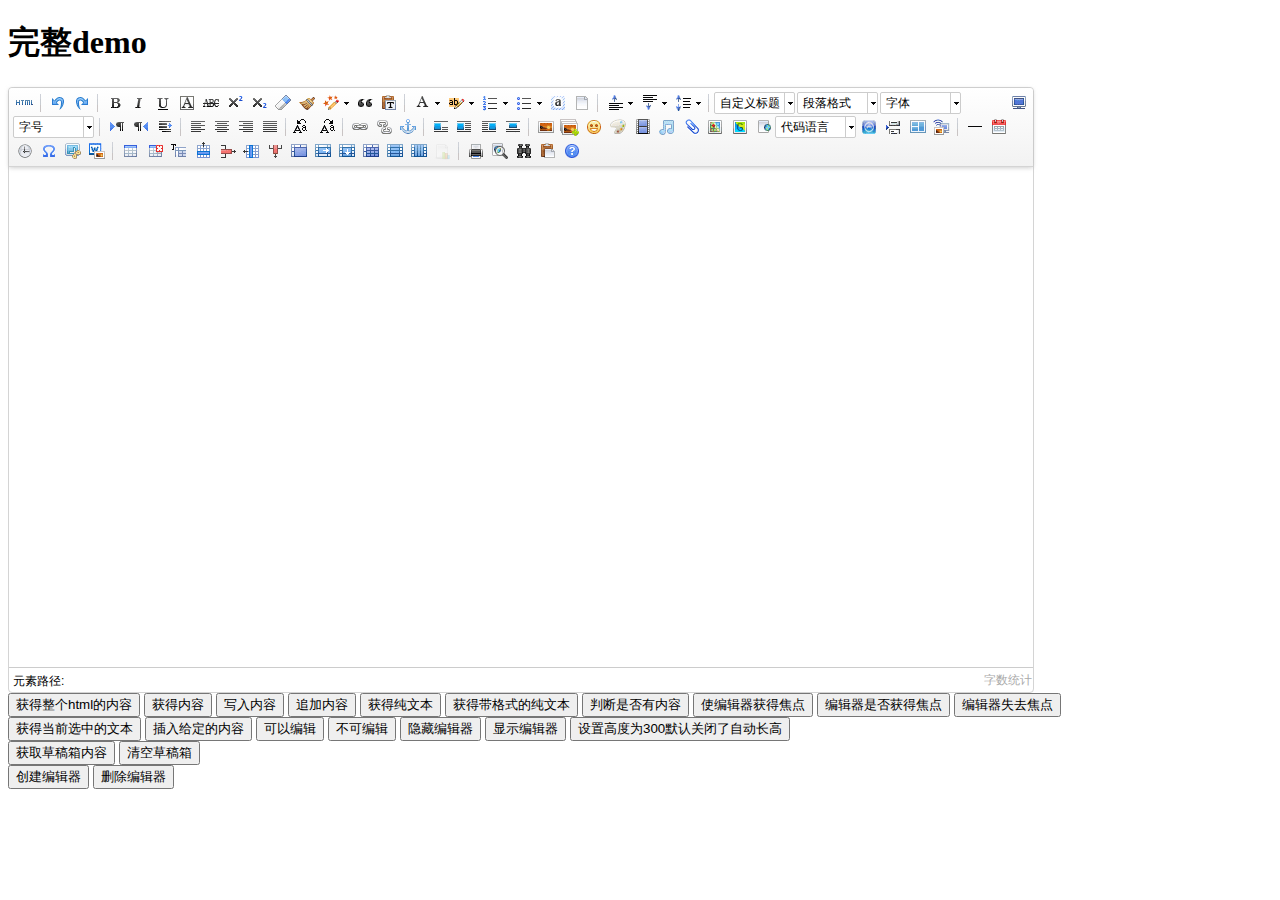
<file: aviationprediction/WebRoot/editor/index.html>
<!DOCTYPE HTML PUBLIC "-//W3C//DTD HTML 4.01 Transitional//EN"
        "http://www.w3.org/TR/html4/loose.dtd">
<html>
<head>
    <title>完整demo</title>
    <meta http-equiv="Content-Type" content="text/html;charset=utf-8"/>
    <script type="text/javascript" charset="utf-8" src="ueditor.config.js"></script>
    <script type="text/javascript" charset="utf-8" src="ueditor.all.min.js"> </script>
    <!--建议手动加在语言，避免在ie下有时因为加载语言失败导致编辑器加载失败-->
    <!--这里加载的语言文件会覆盖你在配置项目里添加的语言类型，比如你在配置项目里配置的是英文，这里加载的中文，那最后就是中文-->
    <script type="text/javascript" charset="utf-8" src="lang/zh-cn/zh-cn.js"></script>

    <style type="text/css">
        div{
            width:100%;
        }
    </style>
</head>
<body>
<div>
    <h1>完整demo</h1>
    <script id="editor" type="text/plain" style="width:1024px;height:500px;"></script>
</div>
<div id="btns">
    <div>
        <button onclick="getAllHtml()">获得整个html的内容</button>
        <button onclick="getContent()">获得内容</button>
        <button onclick="setContent()">写入内容</button>
        <button onclick="setContent(true)">追加内容</button>
        <button onclick="getContentTxt()">获得纯文本</button>
        <button onclick="getPlainTxt()">获得带格式的纯文本</button>
        <button onclick="hasContent()">判断是否有内容</button>
        <button onclick="setFocus()">使编辑器获得焦点</button>
        <button onmousedown="isFocus(event)">编辑器是否获得焦点</button>
        <button onmousedown="setblur(event)" >编辑器失去焦点</button>

    </div>
    <div>
        <button onclick="getText()">获得当前选中的文本</button>
        <button onclick="insertHtml()">插入给定的内容</button>
        <button id="enable" onclick="setEnabled()">可以编辑</button>
        <button onclick="setDisabled()">不可编辑</button>
        <button onclick=" UE.getEditor('editor').setHide()">隐藏编辑器</button>
        <button onclick=" UE.getEditor('editor').setShow()">显示编辑器</button>
        <button onclick=" UE.getEditor('editor').setHeight(300)">设置高度为300默认关闭了自动长高</button>
    </div>

    <div>
        <button onclick="getLocalData()" >获取草稿箱内容</button>
        <button onclick="clearLocalData()" >清空草稿箱</button>
    </div>

</div>
<div>
    <button onclick="createEditor()">
    创建编辑器</button>
    <button onclick="deleteEditor()">
    删除编辑器</button>
</div>

<script type="text/javascript">

    //实例化编辑器
    //建议使用工厂方法getEditor创建和引用编辑器实例，如果在某个闭包下引用该编辑器，直接调用UE.getEditor('editor')就能拿到相关的实例
    var ue = UE.getEditor('editor');


    function isFocus(e){
        alert(UE.getEditor('editor').isFocus());
        UE.dom.domUtils.preventDefault(e)
    }
    function setblur(e){
        UE.getEditor('editor').blur();
        UE.dom.domUtils.preventDefault(e)
    }
    function insertHtml() {
        var value = prompt('插入html代码', '');
        UE.getEditor('editor').execCommand('insertHtml', value)
    }
    function createEditor() {
        enableBtn();
        UE.getEditor('editor');
    }
    function getAllHtml() {
        alert(UE.getEditor('editor').getAllHtml())
    }
    function getContent() {
        var arr = [];
        arr.push("使用editor.getContent()方法可以获得编辑器的内容");
        arr.push("内容为：");
        arr.push(UE.getEditor('editor').getContent());
        alert(arr.join("\n"));
    }
    function getPlainTxt() {
        var arr = [];
        arr.push("使用editor.getPlainTxt()方法可以获得编辑器的带格式的纯文本内容");
        arr.push("内容为：");
        arr.push(UE.getEditor('editor').getPlainTxt());
        alert(arr.join('\n'))
    }
    function setContent(isAppendTo) {
        var arr = [];
        arr.push("使用editor.setContent('欢迎使用ueditor')方法可以设置编辑器的内容");
        UE.getEditor('editor').setContent('欢迎使用ueditor', isAppendTo);
        alert(arr.join("\n"));
    }
    function setDisabled() {
        UE.getEditor('editor').setDisabled('fullscreen');
        disableBtn("enable");
    }

    function setEnabled() {
        UE.getEditor('editor').setEnabled();
        enableBtn();
    }

    function getText() {
        //当你点击按钮时编辑区域已经失去了焦点，如果直接用getText将不会得到内容，所以要在选回来，然后取得内容
        var range = UE.getEditor('editor').selection.getRange();
        range.select();
        var txt = UE.getEditor('editor').selection.getText();
        alert(txt)
    }

    function getContentTxt() {
        var arr = [];
        arr.push("使用editor.getContentTxt()方法可以获得编辑器的纯文本内容");
        arr.push("编辑器的纯文本内容为：");
        arr.push(UE.getEditor('editor').getContentTxt());
        alert(arr.join("\n"));
    }
    function hasContent() {
        var arr = [];
        arr.push("使用editor.hasContents()方法判断编辑器里是否有内容");
        arr.push("判断结果为：");
        arr.push(UE.getEditor('editor').hasContents());
        alert(arr.join("\n"));
    }
    function setFocus() {
        UE.getEditor('editor').focus();
    }
    function deleteEditor() {
        disableBtn();
        UE.getEditor('editor').destroy();
    }
    function disableBtn(str) {
        var div = document.getElementById('btns');
        var btns = UE.dom.domUtils.getElementsByTagName(div, "button");
        for (var i = 0, btn; btn = btns[i++];) {
            if (btn.id == str) {
                UE.dom.domUtils.removeAttributes(btn, ["disabled"]);
            } else {
                btn.setAttribute("disabled", "true");
            }
        }
    }
    function enableBtn() {
        var div = document.getElementById('btns');
        var btns = UE.dom.domUtils.getElementsByTagName(div, "button");
        for (var i = 0, btn; btn = btns[i++];) {
            UE.dom.domUtils.removeAttributes(btn, ["disabled"]);
        }
    }

    function getLocalData () {
        alert(UE.getEditor('editor').execCommand( "getlocaldata" ));
    }

    function clearLocalData () {
        UE.getEditor('editor').execCommand( "clearlocaldata" );
        alert("已清空草稿箱")
    }
</script>
</body>
</html>
</file>
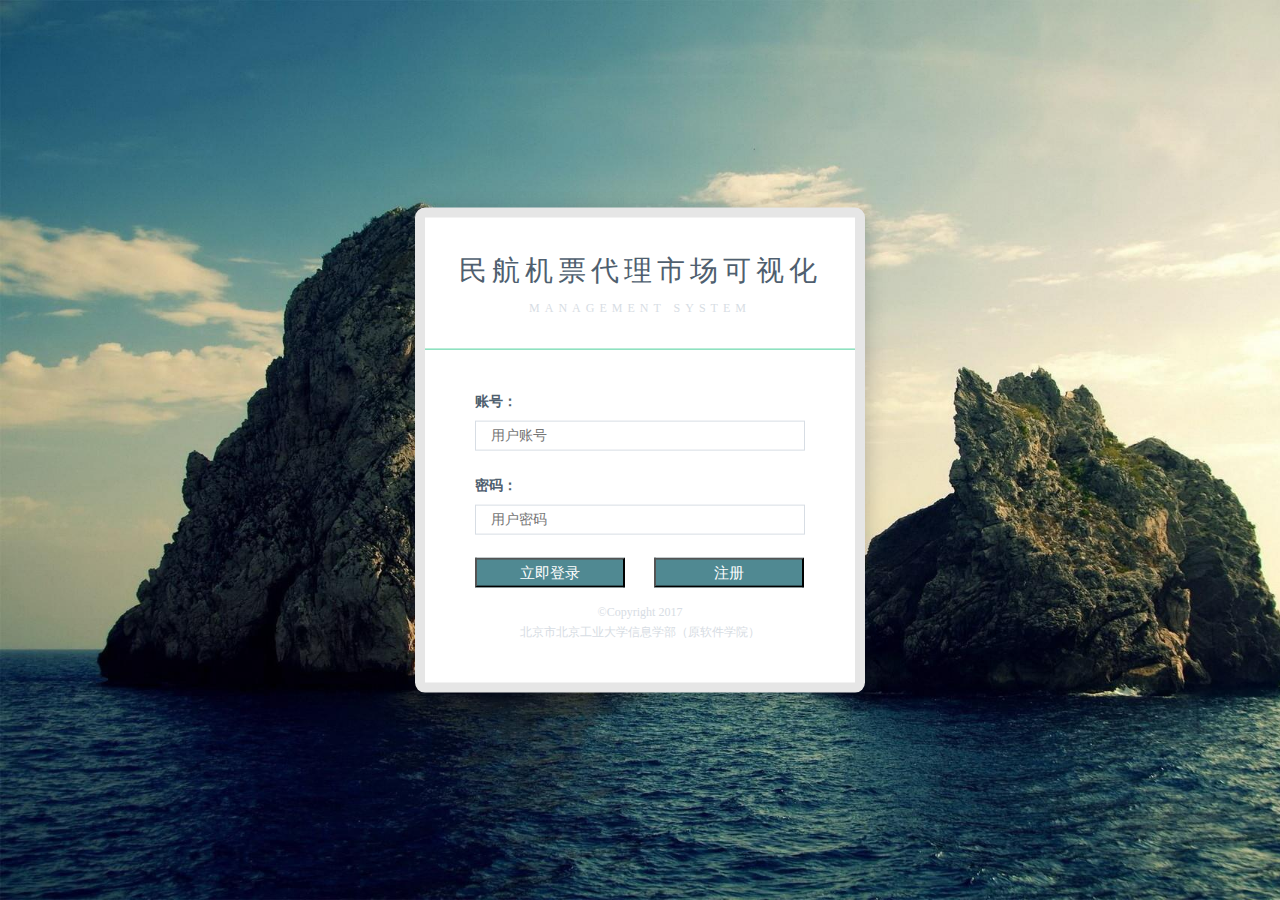
<file: aviationprediction/WebRoot/login.html>
<!DOCTYPE html>
<html>
<head>
	<meta charset="utf-8"/>
	<title>民航机票代理市场可视化</title>
	<meta name="keywords"  content="设置关键词..." />
	<meta name="description" content="设置描述..." />
	<meta name="renderer" content="webkit">
	<meta http-equiv="X-UA-Compatible" content="IE=edge, chrome=1">
	<meta name="apple-mobile-web-app-capable" content="yes">
	<meta name='apple-touch-fullscreen' content='yes'>
	<meta name="apple-mobile-web-app-status-bar-style" content="black">
	<meta name="format-detection" content="telephone=no">
	<meta name="format-detection" content="address=no">
	<link rel="icon" href="images/icon/favicon.ico" type="image/x-icon">
	<link rel="stylesheet" type="text/css" href="css/style.css" />
	<script src="javascript/jquery.js"></script>
	<script src="javascript/public.js"></script>
	<script src="javascript/plug-ins/customScrollbar.min.js"></script>
	<!-- <script src="javascript/pages/login.js"></script> -->
</head>
<body style="background-image: url(images/3.jpg);background-size: cover;background-repeat: no-repeat;">

	<section class="login-contain">
		<header>
			<h1>民航机票代理市场可视化</h1>
			<p>management system</p>
		</header>
		<div class="form-content">
			<ul>
				<li>
					<div class="form-group">
						<label class="control-label">账号：</label>
						<input type="text" placeholder="用户账号" class="form-control " id="username"/>
					</div>
				</li>
				<li>
					<div class="form-group">
						<label class="control-label">密码：</label>
						<input type="password" placeholder="用户密码" class="form-control" id="password"/>
					</div>
				</li>
				<li>
					<button class="lbtn" id="entry" onclick="login()">立即登录</button>
					<button class="rbtn" id="entry" onclick="window.location.href='register.html'"">注册</button>
				</li>
				<li>
					<p class="btm-info">©Copyright 2017 <a href="#" target="_blank" title="DeathGhost"></a></p>
					<address class="btm-info">北京市北京工业大学信息学部（原软件学院）</address>
				</li>
			</ul>
		</div>
	</section>
	<script type="text/javascript">
		function login(){
			var username=$("#username").val();
			var upassword=$("#password").val();
			var params={"username":username,"upassword":upassword};
			$.ajax({
				type:"POST",
				url:"login.action",
				dataType:"json",
				contentType:"application/json",
				data:JSON.stringify(params),
				success:function(data){
					if(data.state=="success"){
						location.href=data.url;
					}
					if(data.state=="error"){
						alert("用户名和密码不正确");
					}
					
				}
				
			});
		}
	</script>

</body>
</html>
</file>
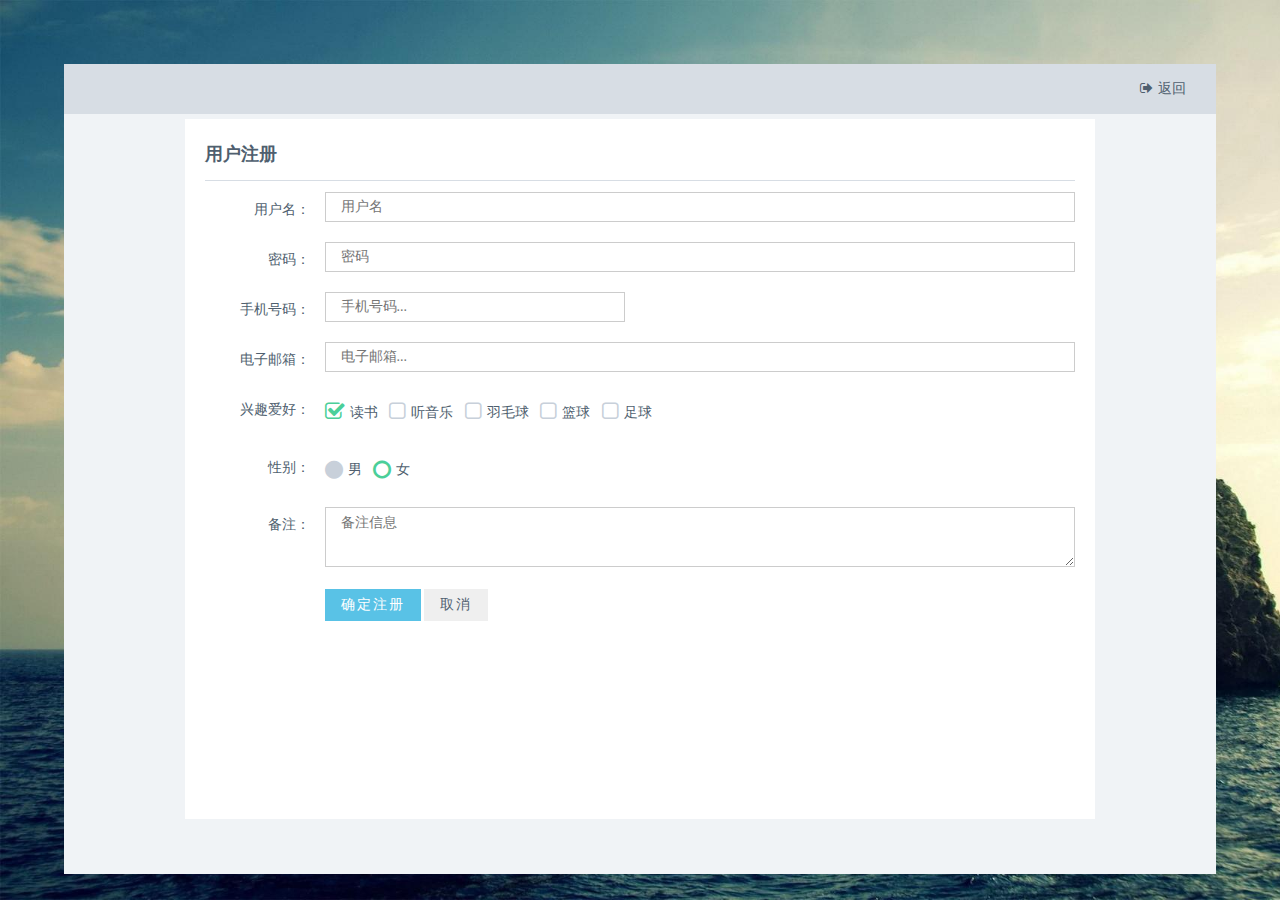
<file: aviationprediction/WebRoot/register.html>
<!DOCTYPE html>
<html>
<head>
	<meta charset="utf-8"/>
	<title>民航机票代理市场可视化</title>
	<meta name="keywords"  content="设置关键词..." />
	<meta name="description" content="设置描述..." />
	<meta name="renderer" content="webkit">
	<meta http-equiv="X-UA-Compatible" content="IE=edge, chrome=1">
	<link rel="icon" href="images/icon/favicon.ico" type="image/x-icon">
	<link rel="stylesheet" type="text/css" href="css/style.css" />
	<script src="javascript/jquery.min.js"></script>
	<script src="javascript/plug-ins/customScrollbar.min.js"></script>
	<script src="javascript/plug-ins/echarts.min.js"></script>
	<script src="javascript/plug-ins/layerUi/layer.js"></script>
	<script src="editor/ueditor.config.js"></script>
	<script src="editor/ueditor.all.js"></script>
	<script src="javascript/plug-ins/pagination.js"></script>
	<script src="javascript/public.js"></script>
</head>
<body style="background-image: url(images/3.jpg);background-size: cover;background-repeat: no-repeat;">
	<div class="main-wrap1">
	
	<div class="content-wrap">
		<header class="top-hd">
			<div class="hd-rt">
				<ul>
					
					<li>
						<a href="javascript:void(0)" id="JsSignOut"><i class="icon-signout"></i>返回</a>
					</li>
				</ul>
			</div>
		</header>
		<main class="main-cont1 content1 mCustomScrollbar1">
			<div class="page-wrap1">
				<!--开始::内容-->
				<section class="page-hd">
					<header>
						<h2 class="title">用户注册</h2>
					</header>
					<hr>
				</section>
				<div class="form-group-col-2">
					<div class="form-label">用户名：</div>
					<div class="form-cont">
						<input type="text" placeholder="用户名" class="form-control form-boxed" id="username">
					</div>
				</div>
				<div class="form-group-col-2">
					<div class="form-label">密码：</div>
					<div class="form-cont">
						<input type="password" placeholder="密码" class="form-control form-boxed" id="password">
					</div>
				</div>
				<div class="form-group-col-2">
					<div class="form-label">手机号码：</div>
					<div class="form-cont">
						<input type="tel" placeholder="手机号码..." id="telephone" class="form-control form-boxed" style="width:300px;">
					</div>
				</div>
				<div class="form-group-col-2">
					<div class="form-label">电子邮箱：</div>
					<div class="form-cont">
						<input type="email" id="email" placeholder="电子邮箱..." class="form-control form-boxed">
					</div>		
				</div>
				
				<div class="form-group-col-2">
					<div class="form-label">兴趣爱好：</div>
					<div class="form-cont">
						<label class="check-box">
							<input type="checkbox" value="读书" checked="checked" name="hobby"/>
							<span>读书</span>
						</label>
						<label class="check-box">
							<input type="checkbox" name="hobby" value="听音乐"/>
							<span>听音乐</span>
						</label>
						<label class="check-box">
							<input type="checkbox" name="hobby" value="羽毛球"/>
							<span>羽毛球</span>
						</label>
						<label class="check-box">
							<input type="checkbox" name="hobby" value="篮球"/>
							<span>篮球</span>
						</label>
						<label class="check-box">
							<input type="checkbox" name="hobby" value="足球"/>
							<span>足球</span>
						</label>
					</div>
				</div>
				<div class="form-group-col-2">
					<div class="form-label">性别：</div>
					<div class="form-cont">
						<label class="radio">
							<input type="radio" value="男" name="sex"/>
							<span>男</span>
						</label>
						<label class="radio">
							<input type="radio" value="女" name="sex"  checked="checked"/>
							<span>女</span>
						</label>
					</div>
				</div>
				<div class="form-group-col-2">
					<div class="form-label">备注：</div>
					<div class="form-cont">
						<textarea class="form-control form-boxed" id="info" placeholder="备注信息"></textarea>
					</div>
				</div>
				<div class="form-group-col-2">
					<div class="form-label"></div>
					<div class="form-cont">
						<input type="submit" class="btn btn-primary" value="确定注册" onclick="register()"/>
						<input type="reset" class="btn" value="取消"  onclick="cancel()"/>
					</div>
				</div>
				<!--开始::结束-->
			</div>
		</main>
		
	</div>
</div>
<script type="text/javascript">
	function cancel(){
		window.location.href="login.html";
	}
	function register() {
		var username=$("#username").val();
		var upassword=$("#password").val();
		var telephone=$("#telephone").val();
		if(username.length==0||upassword.length==0){
			alert("用户名或密码不能为空");
			return;
		}
		var email=$("#email").val();
		var hobbyarray =[];//定义一个数组 
		var hobby="";
        $("input[name='hobby']:checked").each(function(){      
        	hobbyarray.push($(this).val());    
        });
		for(var i=0;i<hobbyarray.length;i++){
			hobby+=hobbyarray[i]+",";
		}
		hobby=hobby.substring(0,hobby.length-1);
        var sex=$("input:radio:checked").val();
        var info=$("#info").val(); 
        var params={"username":username,"upassword":upassword,"telephone":telephone,"email":email,"hobby":hobby,"sex":sex,"info":info};
		$.ajax({
			type:"post",
			url:"register.action",
			data:JSON.stringify(params),
			dataType:"json",
			contentType:"application/json;charset=UTF-8",
			success:function(data){
				if(data.state=="success"){
					if(data.state=="success"){
						location.href=data.url;
					}
					if(data.state=="error"){
						alert("用户名和密码不正确");
					}
				}
				
			}
			
		});
	}
</script>
</body>
</html>
</file>
<file: aviationprediction/WebRoot/css/style.css>
@import url('reset.css');
@import url('plug-ins/customScrollbar.min.css');
.login-page {
  background: #657380;
  overflow: hidden;
  background-size: cover;
  height: 100%;
}
.login-contain {
  width: 450px;
  height: auto;
  position: relative;
  left: 50%;
  top: 50%;
  transform: translate(-50%, -50%);
  overflow: hidden;
  box-shadow: 0 5px 20px rgba(19, 32, 48, 0.25);
  background: #ffffff;
  border-bottom: 5px #4bcf99 solid;
  border-radius: 10px;
  border: 10px solid rgb(230,230,230);
}
.login-contain header {
  padding: 30px 0;
  text-align: center;
  color: #97a4b1;
  font-size: 14px;
  border-bottom: 1px #4bcf99 solid;
  letter-spacing: 5px;
}
.login-contain header h1 {
  font-weight: normal;
  margin-bottom: 5px;
  color: #4f5f6f;
}
.login-contain header p {
  text-transform: uppercase;
  font-size: 12px;
  color: #d7dde4;
}
.login-contain .form-content {
  margin: 40px 50px;
}
.login-contain .form-content li {
  margin-bottom: 15px;
  overflow: hidden;
}
.login-contain .form-content li:last-child {
  margin: 0;
}
.login-contain .form-content li .form-control {
  background: none;
  border-color: #d7dde4;
}
.login-contain .form-content li .btm-info {
  font-size: 12px;
  text-align: center;
  color: #d7dde4;
}
.login-contain .form-content li .tips {
  display: none;
  margin-top: 5px;
  font-size: 12px;
  color: #9ca2a8;
}
.login-contain .form-content li .tips mark {
  color: inherit;
}
a {
  color: #969696;
}
a:hover {
  color: #33be85;
}
a:active {
  color: #33be85;
}
/*===================公共图标库===================*/
[class^="icon-"]:before,
[class*=" icon-"]:before {
  margin: 0 5px;
  font-family: "iconfont";
  font-weight: normal;
  font-style: normal;
  text-decoration: inherit;
  -webkit-font-smoothing: antialiased;
  display: inline;
  width: auto;
  height: auto;
  line-height: normal;
  vertical-align: baseline;
  background-image: none;
  background-position: 0 0;
  background-repeat: repeat;
  margin-top: 0;
}
@font-face {
  font-family: "iconfont";
  src: url('font/fontawesome-webfont.eot?t=1483266488331');
  src: url('font/fontawesome-webfont.eot?t=1483266488331#iefix') format('embedded-opentype'), /* IE6-IE8 */ url('font/fontawesome-webfont.woff?t=1483266488331') format('woff'), /* chrome, firefox */ url('font/fontawesome-webfont.ttf?t=1483266488331') format('truetype'), /* chrome, firefox, opera, Safari, Android, iOS 4.2+*/ url('font/fontawesome-webfont.svg?t=1483266488331#iconfont') format('svg');
  
  /* IE9*/
  /* iOS 4.1- */
}
.iconfont {
  font-family: "iconfont";
  font-weight: normal;
  font-style: normal;
  text-decoration: inherit;
  -webkit-font-smoothing: antialiased;
  display: inline;
  width: auto;
  height: auto;
  line-height: normal;
  vertical-align: baseline;
  background-image: none;
  background-position: 0 0;
  background-repeat: repeat;
  margin-top: 0;
}
.icon-glass:before {
  content: "\f000";
}
.icon-music:before {
  content: "\f001";
}
.icon-search:before {
  content: "\f002";
}
.icon-envelope:before {
  content: "\f003";
}
.icon-heart:before {
  content: "\f004";
}
.icon-star:before {
  content: "\f005";
}
.icon-star-empty:before {
  content: "\f006";
}
.icon-user:before {
  content: "\f007";
}
.icon-film:before {
  content: "\f008";
}
.icon-th-large:before {
  content: "\f009";
}
.icon-th:before {
  content: "\f00a";
}
.icon-th-list:before {
  content: "\f00b";
}
.icon-ok:before {
  content: "\f00c";
}
.icon-remove:before {
  content: "\f00d";
}
.icon-zoom-in:before {
  content: "\f00e";
}
.icon-zoom-out:before {
  content: "\f010";
}
.icon-off:before {
  content: "\f011";
}
.icon-signal:before {
  content: "\f012";
}
.icon-cog:before {
  content: "\f013";
}
.icon-trash:before {
  content: "\f014";
}
.icon-home:before {
  content: "\f015";
}
.icon-file:before {
  content: "\f016";
}
.icon-time:before {
  content: "\f017";
}
.icon-road:before {
  content: "\f018";
}
.icon-download-alt:before {
  content: "\f019";
}
.icon-download:before {
  content: "\f01a";
}
.icon-upload:before {
  content: "\f01b";
}
.icon-inbox:before {
  content: "\f01c";
}
.icon-play-circle:before {
  content: "\f01d";
}
.icon-repeat:before {
  content: "\f01e";
}
.icon-refresh:before {
  content: "\f021";
}
.icon-list-alt:before {
  content: "\f022";
}
.icon-lock:before {
  content: "\f023";
}
.icon-flag:before {
  content: "\f024";
}
.icon-headphones:before {
  content: "\f025";
}
.icon-volume-off:before {
  content: "\f026";
}
.icon-volume-down:before {
  content: "\f027";
}
.icon-volume-up:before {
  content: "\f028";
}
.icon-qrcode:before {
  content: "\f029";
}
.icon-barcode:before {
  content: "\f02a";
}
.icon-tag:before {
  content: "\f02b";
}
.icon-tags:before {
  content: "\f02c";
}
.icon-book:before {
  content: "\f02d";
}
.icon-bookmark:before {
  content: "\f02e";
}
.icon-print:before {
  content: "\f02f";
}
.icon-camera:before {
  content: "\f030";
}
.icon-font:before {
  content: "\f031";
}
.icon-bold:before {
  content: "\f032";
}
.icon-italic:before {
  content: "\f033";
}
.icon-text-height:before {
  content: "\f034";
}
.icon-text-width:before {
  content: "\f035";
}
.icon-align-left:before {
  content: "\f036";
}
.icon-align-center:before {
  content: "\f037";
}
.icon-align-right:before {
  content: "\f038";
}
.icon-align-justify:before {
  content: "\f039";
}
.icon-list:before {
  content: "\f03a";
}
.icon-indent-left:before {
  content: "\f03b";
}
.icon-indent-right:before {
  content: "\f03c";
}
.icon-facetime-video:before {
  content: "\f03d";
}
.icon-picture:before {
  content: "\f03e";
}
.icon-pencil:before {
  content: "\f040";
}
.icon-map-marker:before {
  content: "\f041";
}
.icon-adjust:before {
  content: "\f042";
}
.icon-tint:before {
  content: "\f043";
}
.icon-edit:before {
  content: "\f044";
}
.icon-share:before {
  content: "\f045";
}
.icon-check:before {
  content: "\f046";
}
.icon-move:before {
  content: "\f047";
}
.icon-step-backward:before {
  content: "\f048";
}
.icon-fast-backward:before {
  content: "\f049";
}
.icon-backward:before {
  content: "\f04a";
}
.icon-play:before {
  content: "\f04b";
}
.icon-pause:before {
  content: "\f04c";
}
.icon-stop:before {
  content: "\f04d";
}
.icon-forward:before {
  content: "\f04e";
}
.icon-fast-forward:before {
  content: "\f050";
}
.icon-step-forward:before {
  content: "\f051";
}
.icon-eject:before {
  content: "\f052";
}
.icon-chevron-left:before {
  content: "\f053";
}
.icon-chevron-right:before {
  content: "\f054";
}
.icon-plus-sign:before {
  content: "\f055";
}
.icon-minus-sign:before {
  content: "\f056";
}
.icon-remove-sign:before {
  content: "\f057";
}
.icon-ok-sign:before {
  content: "\f058";
}
.icon-question-sign:before {
  content: "\f059";
}
.icon-info-sign:before {
  content: "\f05a";
}
.icon-screenshot:before {
  content: "\f05b";
}
.icon-remove-circle:before {
  content: "\f05c";
}
.icon-ok-circle:before {
  content: "\f05d";
}
.icon-ban-circle:before {
  content: "\f05e";
}
.icon-arrow-left:before {
  content: "\f060";
}
.icon-arrow-right:before {
  content: "\f061";
}
.icon-arrow-up:before {
  content: "\f062";
}
.icon-arrow-down:before {
  content: "\f063";
}
.icon-share-alt:before {
  content: "\f064";
}
.icon-resize-full:before {
  content: "\f065";
}
.icon-resize-small:before {
  content: "\f066";
}
.icon-plus:before {
  content: "\f067";
}
.icon-minus:before {
  content: "\f068";
}
.icon-asterisk:before {
  content: "\f069";
}
.icon-exclamation-sign:before {
  content: "\f06a";
}
.icon-gift:before {
  content: "\f06b";
}
.icon-leaf:before {
  content: "\f06c";
}
.icon-fire:before {
  content: "\f06d";
}
.icon-eye-open:before {
  content: "\f06e";
}
.icon-eye-close:before {
  content: "\f070";
}
.icon-warning-sign:before {
  content: "\f071";
}
.icon-plane:before {
  content: "\f072";
}
.icon-calendar:before {
  content: "\f073";
}
.icon-random:before {
  content: "\f074";
}
.icon-comment:before {
  content: "\f075";
}
.icon-magnet:before {
  content: "\f076";
}
.icon-chevron-up:before {
  content: "\f077";
}
.icon-chevron-down:before {
  content: "\f078";
}
.icon-retweet:before {
  content: "\f079";
}
.icon-shopping-cart:before {
  content: "\f07a";
}
.icon-folder-close:before {
  content: "\f07b";
}
.icon-folder-open:before {
  content: "\f07c";
}
.icon-resize-vertical:before {
  content: "\f07d";
}
.icon-resize-horizontal:before {
  content: "\f07e";
}
.icon-bar-chart:before {
  content: "\f080";
}
.icon-twitter-sign:before {
  content: "\f081";
}
.icon-facebook-sign:before {
  content: "\f082";
}
.icon-camera-retro:before {
  content: "\f083";
}
.icon-key:before {
  content: "\f084";
}
.icon-cogs:before {
  content: "\f085";
}
.icon-comments:before {
  content: "\f086";
}
.icon-thumbs-up:before {
  content: "\f087";
}
.icon-thumbs-down:before {
  content: "\f088";
}
.icon-star-half:before {
  content: "\f089";
}
.icon-heart-empty:before {
  content: "\f08a";
}
.icon-signout:before {
  content: "\f08b";
}
.icon-linkedin-sign:before {
  content: "\f08c";
}
.icon-pushpin:before {
  content: "\f08d";
}
.icon-external-link:before {
  content: "\f08e";
}
.icon-signin:before {
  content: "\f090";
}
.icon-trophy:before {
  content: "\f091";
}
.icon-github-sign:before {
  content: "\f092";
}
.icon-upload-alt:before {
  content: "\f093";
}
.icon-lemon:before {
  content: "\f094";
}
.icon-phone:before {
  content: "\f095";
}
.icon-check-empty:before {
  content: "\f096";
}
.icon-bookmark-empty:before {
  content: "\f097";
}
.icon-phone-sign:before {
  content: "\f098";
}
.icon-twitter:before {
  content: "\f099";
}
.icon-facebook:before {
  content: "\f09a";
}
.icon-github:before {
  content: "\f09b";
}
.icon-unlock:before {
  content: "\f09c";
}
.icon-credit-card:before {
  content: "\f09d";
}
.icon-rss:before {
  content: "\f09e";
}
.icon-hdd:before {
  content: "\f0a0";
}
.icon-bullhorn:before {
  content: "\f0a1";
}
.icon-bell:before {
  content: "\f0a2";
}
.icon-certificate:before {
  content: "\f0a3";
}
.icon-hand-right:before {
  content: "\f0a4";
}
.icon-hand-left:before {
  content: "\f0a5";
}
.icon-hand-up:before {
  content: "\f0a6";
}
.icon-hand-down:before {
  content: "\f0a7";
}
.icon-circle-arrow-left:before {
  content: "\f0a8";
}
.icon-circle-arrow-right:before {
  content: "\f0a9";
}
.icon-circle-arrow-up:before {
  content: "\f0aa";
}
.icon-circle-arrow-down:before {
  content: "\f0ab";
}
.icon-globe:before {
  content: "\f0ac";
}
.icon-wrench:before {
  content: "\f0ad";
}
.icon-tasks:before {
  content: "\f0ae";
}
.icon-filter:before {
  content: "\f0b0";
}
.icon-briefcase:before {
  content: "\f0b1";
}
.icon-fullscreen:before {
  content: "\f0b2";
}
.icon-group:before {
  content: "\f0c0";
}
.icon-link:before {
  content: "\f0c1";
}
.icon-cloud:before {
  content: "\f0c2";
}
.icon-beaker:before {
  content: "\f0c3";
}
.icon-cut:before {
  content: "\f0c4";
}
.icon-copy:before {
  content: "\f0c5";
}
.icon-paper-clip:before {
  content: "\f0c6";
}
.icon-save:before {
  content: "\f0c7";
}
.icon-sign-blank:before {
  content: "\f0c8";
}
.icon-reorder:before {
  content: "\f0c9";
}
.icon-list-ul:before {
  content: "\f0ca";
}
.icon-list-ol:before {
  content: "\f0cb";
}
.icon-strikethrough:before {
  content: "\f0cc";
}
.icon-underline:before {
  content: "\f0cd";
}
.icon-table:before {
  content: "\f0ce";
}
.icon-magic:before {
  content: "\f0d0";
}
.icon-truck:before {
  content: "\f0d1";
}
.icon-pinterest:before {
  content: "\f0d2";
}
.icon-pinterest-sign:before {
  content: "\f0d3";
}
.icon-google-plus-sign:before {
  content: "\f0d4";
}
.icon-google-plus:before {
  content: "\f0d5";
}
.icon-money:before {
  content: "\f0d6";
}
.icon-caret-down:before {
  content: "\f0d7";
}
.icon-caret-up:before {
  content: "\f0d8";
}
.icon-caret-left:before {
  content: "\f0d9";
}
.icon-caret-right:before {
  content: "\f0da";
}
.icon-columns:before {
  content: "\f0db";
}
.icon-sort:before {
  content: "\f0dc";
}
.icon-sort-down:before {
  content: "\f0dd";
}
.icon-sort-up:before {
  content: "\f0de";
}
.icon-envelope-alt:before {
  content: "\f0e0";
}
.icon-linkedin:before {
  content: "\f0e1";
}
.icon-undo:before {
  content: "\f0e2";
}
.icon-legal:before {
  content: "\f0e3";
}
.icon-dashboard:before {
  content: "\f0e4";
}
.icon-comment-alt:before {
  content: "\f0e5";
}
.icon-comments-alt:before {
  content: "\f0e6";
}
.icon-bolt:before {
  content: "\f0e7";
}
.icon-sitemap:before {
  content: "\f0e8";
}
.icon-umbrella:before {
  content: "\f0e9";
}
.icon-paste:before {
  content: "\f0ea";
}
.icon-lightbulb:before {
  content: "\f0eb";
}
.icon-exchange:before {
  content: "\f0ec";
}
.icon-cloud-download:before {
  content: "\f0ed";
}
.icon-cloud-upload:before {
  content: "\f0ee";
}
.icon-user-md:before {
  content: "\f0f0";
}
.icon-stethoscope:before {
  content: "\f0f1";
}
.icon-suitcase:before {
  content: "\f0f2";
}
.icon-bell-alt:before {
  content: "\f0f3";
}
.icon-coffee:before {
  content: "\f0f4";
}
.icon-food:before {
  content: "\f0f5";
}
.icon-file-alt:before {
  content: "\f0f6";
}
.icon-building:before {
  content: "\f0f7";
}
.icon-hospital:before {
  content: "\f0f8";
}
.icon-ambulance:before {
  content: "\f0f9";
}
.icon-medkit:before {
  content: "\f0fa";
}
.icon-fighter-jet:before {
  content: "\f0fb";
}
.icon-beer:before {
  content: "\f0fc";
}
.icon-h-sign:before {
  content: "\f0fd";
}
.icon-plus-sign-alt:before {
  content: "\f0fe";
}
.icon-double-angle-left:before {
  content: "\f100";
}
.icon-double-angle-right:before {
  content: "\f101";
}
.icon-double-angle-up:before {
  content: "\f102";
}
.icon-double-angle-down:before {
  content: "\f103";
}
.icon-angle-left:before {
  content: "\f104";
}
.icon-angle-right:before {
  content: "\f105";
}
.icon-angle-up:before {
  content: "\f106";
}
.icon-angle-down:before {
  content: "\f107";
}
.icon-desktop:before {
  content: "\f108";
}
.icon-laptop:before {
  content: "\f109";
}
.icon-tablet:before {
  content: "\f10a";
}
.icon-mobile-phone:before {
  content: "\f10b";
}
.icon-circle-blank:before {
  content: "\f10c";
}
.icon-quote-left:before {
  content: "\f10d";
}
.icon-quote-right:before {
  content: "\f10e";
}
.icon-spinner:before {
  content: "\f110";
}
.icon-circle:before {
  content: "\f111";
}
.icon-reply:before {
  content: "\f112";
}
.icon-github-alt:before {
  content: "\f113";
}
.icon-folder-close-alt:before {
  content: "\f114";
}
.icon-folder-open-alt:before {
  content: "\f115";
}
/*===================公共类===================*/
.fl {
  float: left;
}
.fr {
  float: right;
}
.lt {
  text-align: left;
}
.rt {
  text-align: right;
}
.cen {
  text-align: center;
}
.clear::after {
  content: " ";
  display: block;
  height: 0;
  clear: both;
  visibility: hidden;
}
.hide {
  display: none;
}
.omit {
  text-overflow: ellipsis;
  white-space: nowrap;
  overflow: hidden;
}
.mask {
  display: none;
  position: fixed;
  left: 0;
  top: 0;
  width: 100%;
  height: 100%;
  background: rgba(0, 0, 0, 0.65);
  z-index: 1985;
}
.uppercase {
  text-transform: uppercase;
}
.lowercase {
  text-transform: lowercase;
}
.capitalize {
  text-transform: capitalize;
}
.switchMenu {
  padding: 0 20px!important;
}
.mr-5 {
  margin-right: 5px;
}
.mr-10 {
  margin-right: 10px;
}
.mr-15 {
  margin-right: 15px;
}
.mr-20 {
  margin-right: 20px;
}
.ml-5 {
  margin-left: 5px;
}
.ml-10 {
  margin-left: 10px;
}
.ml-15 {
  margin-left: 15px;
}
.ml-20 {
  margin-left: 20px;
}
.mt-5 {
  margin-top: 5px;
}
.mt-10 {
  margin-top: 10px;
}
.mt-15 {
  margin-top: 15px;
}
.mt-20 {
  margin-top: 20px;
}
.mb-5 {
  margin-bottom: 5px;
}
.mb-10 {
  margin-bottom: 10px;
}
.mb-15 {
  margin-bottom: 15px;
}
.mb-20 {
  margin-bottom: 20px;
}
.pr-5 {
  padding-right: 5px;
}
.pr-10 {
  padding-right: 10px;
}
.pr-15 {
  padding-right: 15px;
}
.pr-20 {
  padding-right: 20px;
}
.pl-5 {
  padding-left: 5px;
}
.pl-10 {
  padding-left: 10px;
}
.pl-15 {
  padding-left: 15px;
}
.pl-20 {
  padding-left: 20px;
}
.pt-5 {
  padding-top: 5px;
}
.pt-10 {
  padding-top: 10px;
}
.pt-15 {
  padding-top: 15px;
}
.pt-20 {
  padding-top: 20px;
}
.pb-5 {
  padding-bottom: 5px;
}
.pb-10 {
  padding-bottom: 10px;
}
.pb-15 {
  padding-bottom: 15px;
}
.pb-20 {
  padding-bottom: 20px;
}
.f12 {
  font-size: 12px;
}
.f14 {
  font-size: 14px;
}
.f16 {
  font-size: 16px;
}
.f18 {
  font-size: 18px;
}
.f20 {
  font-size: 20px;
}
.f22 {
  font-size: 22px;
}
.f24 {
  font-size: 24px;
}
.f26 {
  font-size: 26px;
}
.f28 {
  font-size: 28px;
}
.f30 {
  font-size: 30px;
}
.text-muted {
  color: #9ba8b5!important;
}
.text-primary {
  color: #0275d8!important;
}
.text-success {
  color: #5cb85c!important;
}
.text-info {
  color: #5bc0de!important;
}
.text-warning {
  color: #f0ad4e!important;
}
.text-danger {
  color: #d9534f!important;
}
/*===================公共布局结构类===================*/
.main-wrap {
  width: 100%;
  position: absolute;
  height: 100%;
  overflow-y: auto;
  overflow-x: hidden;
}
.main-wrap1{
  width: 90%;
  height: 90%;
  margin-top: 5%;
  margin-left: 5%;
  margin-bottom: 5%;
  position: absolute;
  overflow-y: auto;
  overflow-x: hidden;
}
.side-nav {
  background-color: #3a4651;
  width: 230px;
  padding: 60px 0;
  position: fixed;
  top: 0;
  left: 0;
  bottom: 0;
  z-index: 20;
}
.content-wrap1 {
  width: 90%;
  height: 90%;
  margin-top: 5%;
  background: #f0f3f6;
  margin-left: 5%;
  position: absolute;
  left: 0;
  margin-bottom: 5%;
  top: 0;
  bottom: 0;
  padding: 55px 0;
  z-index: 1;

}
.content-wrap{
  width: 100%;
  height: 100%;
  background: #f0f3f6;
  left: 0;
  margin-bottom: 5%;
  position: absolute;
  top: 0;
  bottom: 0;
  padding: 55px 0;
  z-index: 1;
  
}
.main-cont {
  padding: 0 5px 0 235px;
  height: 100%;
}
.main-cont1 {
  padding: 0 70px 0 70px;
  height: 100%;
}
.page-wrap {
  background: white;
  padding: 20px;
}
.page-wrap1 {
  background: white;
  padding: 20px;
  height: 100%;
  width: 90%;
  margin-right: 5%;
  margin-left: 5%;
}
.flex {
  display: flex;
  width: 100%;
}
.flex-nowrap {
  flex-wrap: nowrap;
  width: auto;
}
.flex-nowrap .box-child {
  flex: 1;
}
.flex-wrap {
  display: flex;
  flex-wrap: wrap;
}
.flex-wrap.flex-col-2 .box-child {
  width: 50%;
}
.flex-wrap.flex-col-3 .box-child {
  width: 33.333333%;
}
.flex-wrap.flex-col-4 .box-child {
  width: 25%;
}
.flex-wrap.flex-col-5 .box-child {
  width: 20%;
}
.flow-layout {
  column-gap: 10px;
}
.flow-layout .child-wrap {
  column-break-inside: avoid;
  page-break-inside: avoid;
  break-inside: avoid;
}
.flow-layout.col-2 {
  column-count: 2;
}
.flow-layout.col-3 {
  column-count: 3;
}
.flow-layout.col-4 {
  column-count: 4;
}
.flow-layout.col-5 {
  column-count: 5;
}
.page-hd {
  padding: 1px 0;
}
.page-hd header {
  position: relative;
}
.page-hd header:after {
  content: " ";
  display: block;
  height: 0;
  clear: both;
  visibility: hidden;
}
.page-hd header .title {
  font-weight: 600;
  font-size: 18px;
  color: #4f5f6f;
  margin-bottom: 5px;
}
.page-hd header .title > * {
  font-size: 18px;
}
.page-hd header .title-description {
  font-size: 12px;
  margin: 0;
  color: #7e8e9f;
  letter-spacing: 2px;
}
.page-hd hr {
  border: 0 none;
  border-top: 1px #d7dde4 solid;
  height: 1px;
  margin: 10px 0;
}
progress {
  width: 100%;
  border: 0 none;
  background-color: #e6e6e6;
  color: #0064B4;
  height: 20px;
}
progress::-moz-progress-bar {
  background: #0064B4;
}
progress::-webkit-progress-bar {
  background: #e6e6e6;
}
progress::-webkit-progress-value {
  background: #4bcf99;
}
.progress {
  vertical-align: middle;
  display: inline-block;
  background-color: #e6e6e6;
  height: 20px;
}
.progress .value {
  display: inline-block;
  height: 100%;
  background-color: #4bcf99;
}
.step-progress {
  width: 100%;
  position: relative;
  margin: 10px 0;
}
.step-progress ul {
  display: flex;
}
.step-progress ul li {
  flex: 1;
  text-align: center;
  position: relative;
}
.step-progress ul li::after {
  content: "";
  position: absolute;
  right: 0;
  top: 0;
  bottom: 0;
  margin: auto 0;
  width: 100%;
  height: 2px;
  background: grey;
  z-index: 0;
}
.step-progress ul li.progressing {
  color: orange;
}
.step-progress ul li.progressing::after {
  background: orange;
}
.step-progress ul li span {
  font-size: 12px;
  display: inline-block;
  padding: 0 20px;
  text-align: center;
  background: white;
  position: relative;
  z-index: 1;
}
.serial-number {
  width: 100%;
  position: relative;
  margin: 10px 0;
  padding-top: 16px;
  font-size: 12px;
}
.serial-number ul {
  display: flex;
  counter-reset: sectioncounter;
}
.serial-number ul li {
  flex: 1;
  text-align: center;
  position: relative;
}
.serial-number ul li::before {
  content: counter(sectioncounter);
  counter-increment: sectioncounter;
  width: 20px;
  height: 20px;
  line-height: 20px;
  text-align: center;
  background: grey;
  position: absolute;
  left: 0;
  top: -50px;
  right: 0;
  bottom: 0;
  margin: auto;
  border-radius: 50%;
  color: white;
  font-size: 12px;
  z-index: 1;
}
.serial-number ul li::after {
  content: "";
  position: absolute;
  left: 0;
  top: -50px;
  bottom: 0;
  margin: auto 0;
  width: 100%;
  height: 2px;
  background: grey;
  z-index: 0;
}
.serial-number ul li.progressing {
  color: orange;
}
.serial-number ul li.progressing::before {
  background: orange;
}
.serial-number ul li.progressing::after {
  background: orange;
}
.panel {
  border: solid 1px transparent;
  background-color: #fff;
  box-shadow: 1px 1px 5px rgba(126, 142, 159, 0.1);
  margin-bottom: 10px;
  border-radius: 0;
}
.panel .panel-hd {
  border-bottom: solid 1px transparent;
  padding: 8px 15px;
  font-size: 14px;
  font-weight: 700;
}
.panel .panel-bd {
  padding: 15px;
}
.panel.panel-default {
  border-color: #f8f8f8;
}
.panel.panel-default .panel-hd {
  border-color: white;
  background-color: white;
  color: #7e8e9f;
}
.panel.panel-default .panel-bd {
  border-color: white;
}
.panel.panel-primary {
  border-color: #3bb4f2;
}
.panel.panel-primary .panel-hd {
  border-color: #3bb4f2;
  background-color: #3bb4f2;
  color: white;
}
.panel.panel-primary .panel-bd {
  border-color: #3bb4f2;
}
.panel.panel-secondary {
  border-color: #4bcf99;
}
.panel.panel-secondary .panel-hd {
  border-color: #4bcf99;
  background-color: #4bcf99;
  color: white;
}
.panel.panel-secondary .panel-bd {
  border-color: #4bcf99;
}
.pagination {
  text-align: left;
  color: #ccc;
  -webkit-user-select: none;
}
.pagination a {
  color: #3d3d3d;
  display: inline-block;
  padding: 4px 12px;
  border: 1px solid #ededed;
  margin: 0 2px;
  vertical-align: middle;
}
.pagination a:hover {
  text-decoration: none;
  border: 1px solid #4bcf99;
}
.pagination span {
  margin: 0 10px;
}
.pagination span.current {
  display: inline-block;
  padding: 4px 12px;
  margin: 0 2px;
  color: white;
  background-color: #4bcf99;
  border: 1px solid #4bcf99;
  vertical-align: middle;
}
.pagination span.disabled {
  cursor: not-allowed;
  display: inline-block;
  padding: 4px 12px;
  margin: 0 2px;
  color: #ccc;
  background: white;
  border: 1px solid #ededed;
  vertical-align: middle;
}
.dialog {
  display: none;
  width: 400px;
  height: auto;
  overflow: hidden;
  border: 1px #d5d5d5 solid;
  position: absolute;
  left: 50%;
  top: 50%;
  transform: translate(-50%, -50%);
  -webkit-transform: translate(-50%, -50%);
  background-color: #f5f5f5;
  border-radius: 0 0 5px 5px;
  z-index: 1986;
}
.dialog .dialog-hd {
  height: 50px;
  line-height: 50px;
  background: #f8f8f8;
  overflow: hidden;
  position: relative;
}
.dialog .dialog-hd .lt-title,
.dialog .dialog-hd .rt-operate {
  display: block;
  height: 100%;
  padding: 0 20px;
  line-height: inherit;
}
.dialog .dialog-hd .lt-title {
  font-size: 16px;
}
.dialog .dialog-hd .rt-operate {
  position: absolute;
  right: 0;
  top: 0;
}
.dialog .dialog-bd {
  padding: 20px;
  background: #edeeee;
  overflow: hidden;
}
.dialog .dialog-ft {
  background: white;
  padding: 5px 20px;
  text-align: right;
}
dialog {
  display: none;
  position: fixed;
  left: 50%;
  top: 50%;
  white-space: nowrap;
  border: 1px #4bcf99 solid;
  padding: 0 20px;
  height: 50px;
  line-height: 50px;
  background: white;
  transform: translate(-50%, -50%);
  -webkit-transform: translate(-50%, -50%);
  border-radius: 2px;
  z-index: 1986;
}
dialog [class^="icon-"] {
  color: #4bcf99;
}
.side-menu {
  height: 100%;
  overflow: auto;
}
.side-menu h2 {
  font-size: 14px;
  font-weight: normal;
  border-bottom: 1px #333e48 solid;
}
.side-menu h2 .InitialPage {
  display: block;
  cursor: pointer;
  padding: 15px 10px 15px 20px;
  color: #9ca2a8;
}
.side-menu h2 .InitialPage:hover {
  transform: skew(1.5);
  transition: .8s ease 0s;
  background-color: #2d363f;
  color: #f8f8f8;
}
.side-menu h2 .InitialPage.active {
  background: #4bcf99;
  color: white;
}
.side-menu li {
  border-bottom: 1px #333e48 solid;
}
.side-menu li dt {
  cursor: pointer;
  padding: 15px 10px 15px 20px;
  color: #9ca2a8;
}
.side-menu li dt:hover {
  transform: skew(1.5);
  transition: .8s ease 0s;
  background-color: #2d363f;
  color: #f8f8f8;
}
.side-menu li dt .icon-angle-right {
  float: right;
}
.side-menu li dd {
  display: none;
  background: #333e48;
}
.side-menu li.open dt {
 
  color: white;
}
.side-menu li.open dt .icon-angle-right {
  transform: rotate(90deg);
  transition: .5s ease 0;
}
.side-menu li.open.active dt {

}
.side-menu li.open dd {
  color: #9ca2a8;
  display: block;
  padding: 10px 10px 10px 50px;
}
.side-menu li.open dd a {
  color: inherit;
}
.side-menu li.open dd:hover {
  
}
.side-menu li.open dd:hover a {
  color: white;
}
.side-menu li.open dd.active {
  
}
.side-menu li.open dd.active a {
  color: white;
}
.top-hd {
  padding: 0 20px 0 250px;
  position: absolute;
  left: 0;
  top: 0;
  right: 0;
  background: #d7dde4;
  height: 50px;
  line-height: 50px;
  color: #4f5f6f;
  z-index: 20;
}
.top-hd .hd-lt {
  float: left;
  color: #7e8e9f;
}
.top-hd .hd-lt a {
  color: inherit;
  font-size: 18px;
}
.top-hd .hd-rt {
  float: right;
}
.top-hd .hd-rt li {
  float: left;
}
.top-hd .hd-rt li a {
  padding: 0 10px;
  color: inherit;
}
.side-logo {
  position: absolute;
  left: 0;
  top: 0;
  width: 100%;
  height: 50px;
  line-height: 50px;
  font-weight: bold;
  color: white;
  text-align: center;
  border-bottom: 1px #333e48 solid;
}
.side-logo .logo:hover .logo-ico {
  transform: scale(0.85) rotate(-45deg);
}
.side-logo .logo strong {
  font-weight: normal;
}
.side-logo .logo-ico {
  display: inline-block;
  width: 30px;
  height: 30px;
  position: relative;
  overflow: hidden;
  transform: scale(0.6) rotate(45deg);
  vertical-align: middle;
}
.side-logo .logo-ico i {
  display: inline-block;
  position: absolute;
  width: 10px;
  height: 10px;
  border-radius: 50%;
}
.side-logo .logo-ico i.i-l-1 {
  left: 0;
  top: 0;
  background-color: #4bcf99;
}
.side-logo .logo-ico i.i-l-2 {
  left: 0;
  right: 0;
  bottom: 0;
  margin: auto;
  background-color: #6cffee;
}
.side-logo .logo-ico i.i-l-3 {
  right: 0;
  top: 0;
  background-color: #70ffff;
}
.side-footer {
  position: absolute;
  left: 0;
  bottom: 0;
  width: 100%;
  height: 50px;
  line-height: 50px;
  text-align: center;
  color: #9ca2a8;
  border-top: 1px #333e48 solid;
  font-size: 12px;
}
.btm-ft {
  padding: 0 20px 0 250px;
  position: absolute;
  bottom: 0;
  left: 0;
  right: 0;
  height: 50px;
  line-height: 50px;
  background: white;
  color: #999;
  font-size: 12px!important;
}
.btm-ft p {
  font-size: inherit;
}
/*===================动画效果===================*/
.icon-spin {
  display: inline-block;
  -webkit-animation: spin 2s infinite linear;
  animation: spin 2s infinite linear;
  -moz-animation: spin 2s infinite linear;
}
@keyframes spin {
  from {
    transform: rotate(0);
    -webkit-transform: rotate(0);
  }
  to {
    transform: rotate(360deg);
    -webkit-transform: rotate(360deg);
  }
}
@-webkit-keyframes spin {
  from {
    transform: rotate(0);
    -webkit-transform: rotate(0);
  }
  to {
    transform: rotate(360deg);
    -webkit-transform: rotate(360deg);
  }
}
/*===================公共变量值===================*/
.size-s {
  padding: 3px 10px!important;
  font-size: 12px !important;
}
.size-m {
  padding: 6px 15px!important;
  font-size: 14px !important;
}
.size-l {
  padding: 8px 20px!important;
  font-size: 16px !important;
}
.size-xl {
  padding: 10px 25px!important;
  font-size: 18px !important;
}
/*===================按钮类===================*/
.btn {
  -webkit-user-select: none;
  padding: 6px 15px!important;
  font-size: 14px !important;
  display: inline-block;
  border: none;
  font-weight: normal;
  line-height: normal;
  text-align: center;
  border: 1px solid transparent;
  letter-spacing: 2px;
  white-space: nowrap;
  cursor: pointer;
}
.btn.radius {
  border-radius: 2px;
}
.btn.radius-rounded {
  border-radius: 25px;
}
.btn:disabled,
.btn.btn-disabled {
  cursor: not-allowed;
  border: 1px #d2d2d2 solid;
  color: #999;
  background-color: #f9f9f9;
}
.btn-primary {
  background: #59c2e6;
  border-color: #59c2e6;
  color: white;
}
.btn-primary:hover {
  border-color: #2db2df;
  background: #2db2df;
}
.btn-primary-outline {
  background-color: transparent;
  border-color: #59c2e6;
  color: #59c2e6;
}
.btn-primary-outline:hover {
  background: #59c2e6;
  color: white;
}
.btn-secondary {
  background: #ffffff;
  border-color: #d7dde4;
}
.btn-secondary:hover {
  background: #e6e6e6;
}
.btn-secondary-outline {
  background-color: transparent;
  border-color: #d7dde4;
  color: #d7dde4;
}
.btn-secondary-outline:hover {
  background: #d7dde4;
  color: white;
}
.btn-info {
  background: #76d4f5;
  border-color: #76d4f5;
  color: white;
}
.btn-info:hover {
  border-color: #46c5f2;
  background: #46c5f2;
}
.btn-info-outline {
  background-color: transparent;
  border-color: #76d4f5;
  color: #76d4f5;
}
.btn-info-outline:hover {
  background: #76d4f5;
  color: white;
}
.btn-warning {
  background: #fe974b;
  border-color: #fe974b;
  color: white;
}
.btn-warning:hover {
  border-color: #fe7a18;
  background: #fe7a18;
}
.btn-warning-outline {
  background-color: transparent;
  border-color: #fe974b;
  color: #fe974b;
}
.btn-warning-outline:hover {
  background: #fe974b;
  color: white;
}
.btn-danger {
  background: #ff4444;
  border-color: #ff4444;
  color: white;
}
.btn-danger:hover {
  border-color: #ff1111;
  background: #ff1111;
}
.btn-danger-outline {
  background-color: transparent;
  border-color: #ff4444;
  color: #ff4444;
}
.btn-danger-outline:hover {
  background: #ff4444;
  color: white;
}
.btn-link {
  background: none;
  color: #0275d8;
}
.btn-link:hover {
  color: #014c8c;
  background: none;
  border-color: transparent;
}
.btn-block {
  display: block;
  width: 100%;
}
.btn-drop-group {
  position: relative;
  display: inline-block;
  vertical-align: middle;
}
.btn-drop-group .dropdown-toggle::after {
  display: inline-block;
  width: 0;
  height: 0;
  margin-right: .25rem;
  margin-left: .25rem;
  vertical-align: middle;
  content: "";
  border-top: .3em solid;
  border-right: .3em solid transparent;
  border-left: .3em solid transparent;
}
.btn-drop-group .drop-list {
  position: absolute;
  top: 100%;
  left: 0;
  right: 0;
  z-index: 1000;
  display: none;
  float: left;
  padding: 5px 0;
  margin: 2px 0 0;
  color: #373a3c;
  background-color: #fff;
  -webkit-background-clip: padding-box;
  background-clip: padding-box;
  border: 1px solid rgba(0, 0, 0, 0.15);
  border-radius: 0;
}
.btn-drop-group .drop-list li {
  padding: 0 8px;
  text-overflow: ellipsis;
  white-space: nowrap;
  overflow: hidden;
  line-height: 40px;
  border-bottom: 1px #f5f5f5 solid;
}
.btn-drop-group .drop-list li:last-child {
  border: 0 none;
}
.btn-drop-group.open .drop-list {
  display: block;
}
/*===================面包屑===================*/
.breadcrumb {
  overflow: hidden;
  background-color: #f5f5f5;
  padding: 10px;
}
.breadcrumb li {
  float: left;
  color: #7e8e9f;
}
/*===================块引用===================*/
.blockquote {
  padding: 15px;
  line-height: 22px;
  border-left: 5px solid #d7dde4;
  border-radius: 0 2px 2px 0;
  background-color: #f9f9f9;
  font-size: 12px;
}
/*===================表单类===================*/
.form-control {
  padding: 6px 15px!important;
  font-size: 14px !important;
  display: inline-block;
  width: 100%;
  color: #55595c;
  background-color: #fff;
  border: 1px solid #ccc;
  line-height: normal;
}
.form-control:disabled,
.form-control [readonly] {
  background-color: #eceeef;
  opacity: 1;
}
.form-control:disabled {
  cursor: not-allowed;
}
.form-control:focus {
  border-color: #4bcf99;
}
.form-underlined {
  padding-left: 0;
  padding-right: 0;
  border: none;
  border-radius: 0;
  box-shadow: none;
  border-bottom: 1px #d7dde4 solid;
}
.form-boxed {
  border-radius: 0;
  box-shadow: none;
}
.form-group {
  margin-bottom: 8px;
}
.control-label {
  display: inline-block;
  margin-bottom: 8px;
  color: #4f5f6f;
  font-weight: 700;
}
.input-group {
  vertical-align: middle;
  position: relative;
}
.input-group .form-control {
  padding-right: 74px;
}
.input-group .btn {
  position: absolute;
  right: 0;
  top: 0;
}
.radio {
  cursor: pointer;
  display: inline-block;
  margin-bottom: 5px;
  margin-right: 8px;
  vertical-align: middle;
}
.radio input {
  display: none;
}
.radio span:before {
  color: #c8d0da;
  letter-spacing: 5px;
  font-size: 21px;
  content: "\f111";
  font-family: 'iconfont';
  vertical-align: -2.5px;
}
.radio input[type="radio"]:checked + span:before {
  content: "\f10c";
  color: #4bcf99;
}
.check-box {
  cursor: pointer;
  display: inline-block;
  margin-bottom: 5px;
  margin-right: 8px;
  vertical-align: middle;
}
.check-box input {
  display: none;
}
.check-box span:before {
  color: #c8d0da;
  letter-spacing: 5px;
  font-size: 21px;
  content: "\f096";
  font-family: 'iconfont';
  vertical-align: -2px;
}
.check-box input[type="checkbox"]:checked + span:before {
  content: "\f046";
  color: #4bcf99;
}
select {
  padding: 5px 10px;
  display: inline-block;
  width: 100%;
  border: 1px solid #ccc;
  cursor: pointer;
}
select:after {
  content: "\f0dc";
  font-family: 'FontAwesome';
  position: absolute;
  right: 0;
  top: 0;
}
select:focus {
  border-color: #4bcf99;
}
textarea {
  resize: vertical;
  width: 100%;
  min-height: 60px;
  padding: 10px!important;
  box-sizing: border-box !important;
  border-color: #ccc;
}
textarea.underlined {
  border: 0 none;
  border-bottom: 1px #ccc solid;
}
textarea:focus {
  border-color: #4bcf99;
}
.form-group-col-2 {
  margin-bottom: 15px;
}
.form-group-col-2:after {
  content: " ";
  display: block;
  height: 0;
  clear: both;
  visibility: hidden;
}
.form-group-col-2 .form-label {
  float: left;
  display: block;
  padding: 6px 15px!important;
  font-size: 14px !important;
  width: 120px;
  font-weight: 400;
  text-align: right;
  text-overflow: ellipsis;
  white-space: nowrap;
  overflow: hidden;
}
.form-group-col-2 .form-cont {
  margin-left: 120px;
  min-height: 33px;
}
.form-group-col-2 .form-cont label {
  margin-top: 3px;
}
.form-group-col-2 .word-aux {
  display: inline-block;
  padding: 6px 0;
  color: #ccc;
}
/*===================表格类===================*/
.table {
  width: 100%;
  max-width: 100%;
  margin-bottom: 10px;
  border-spacing: 0;
  border-collapse: collapse;
  border: 1px solid #eceeef;
}
.table thead {
  background: #f9f9f9;
}
.table th,
.table td {
  font-size: 12px;
  padding: 10px;
  line-height: 1.5;
  vertical-align: top;
  border-top: 1px solid #eceeef;
}
.table th {
  vertical-align: bottom;
  border-bottom: 1px solid #eceeef;
  font-weight: normal;
  font-size: 14px;
}
.table-bordered {
  border: 1px solid #eceeef;
}
.table-bordered th,
.table-bordered td {
  border: 1px solid #eceeef;
  vertical-align: middle;
}
.table-hover tbody tr:hover {
  background-color: #f9f9f9;
}
.table-striped tbody tr:nth-of-type(even) {
  background-color: #f9f9f9;
}
.card {
  background-color: white;
}
.card .card-header {
  border-bottom: 1px #d7dde4 solid;
}
.card .card-header:after {
  content: " ";
  display: block;
  height: 0;
  clear: both;
  visibility: hidden;
}
.card .card-header .tab-title {
  padding: 10px 0;
}
.card .tab-nav li {
  float: left;
  padding: 10px 15px;
  cursor: pointer;
}
.card .tab-nav li.active {
  color: #4bcf99;
  position: relative;
  font-weight: bold;
  border: 1px #dddddd solid;
  border-bottom: none;
  border-top-color: #4bcf99;
}
.card .tab-nav li.active:before,
.card .tab-nav li.active:after {
  content: "";
  position: absolute;
  left: 0;
  z-index: 1;
  width: 100%;
  height: 1px;
}
.card .tab-nav li.active:before {
  top: 0;
  background: #4bcf99;
}
.card .tab-nav li.active:after {
  bottom: -1px;
  background: white;
}
.card .tab-cont {
  display: none;
  padding: 10px 5px;
  overflow: hidden;
}
/*===================分组标题===================*/
.field-title {
  margin: 10px 0 20px;
  border: none;
  border-top: 1px solid #d7dde4;
}
.field-title legend {
  margin-left: 20px;
  padding: 0 10px;
  font-size: 20px;
  font-weight: 300;
  color: #7e8e9f;
}
.field-title.center legend {
  margin: 0 auto;
}
.field-title.dotted {
  border-top-style: dotted;
}
.field-title.dashed {
  border-top-style: dashed;
}
.lbtn{
  width: 150px;
  height: 30px;
  margin-right: 13px;
  background-color: rgb(80,137,146);
  color: white;
  font-size: 15px;
}
.rbtn{
  width: 150px;
  height: 30px;
  margin-left: 12px;
  background-color: rgb(80,137,146);
   color: white;
    font-size: 15px;
}
.rememberpwd{
  color: rgb(32,89,118);
  margin-left: 50px;
}
.header-everyhang{
  margin:10px;
  width: 100%;
}
</file>
